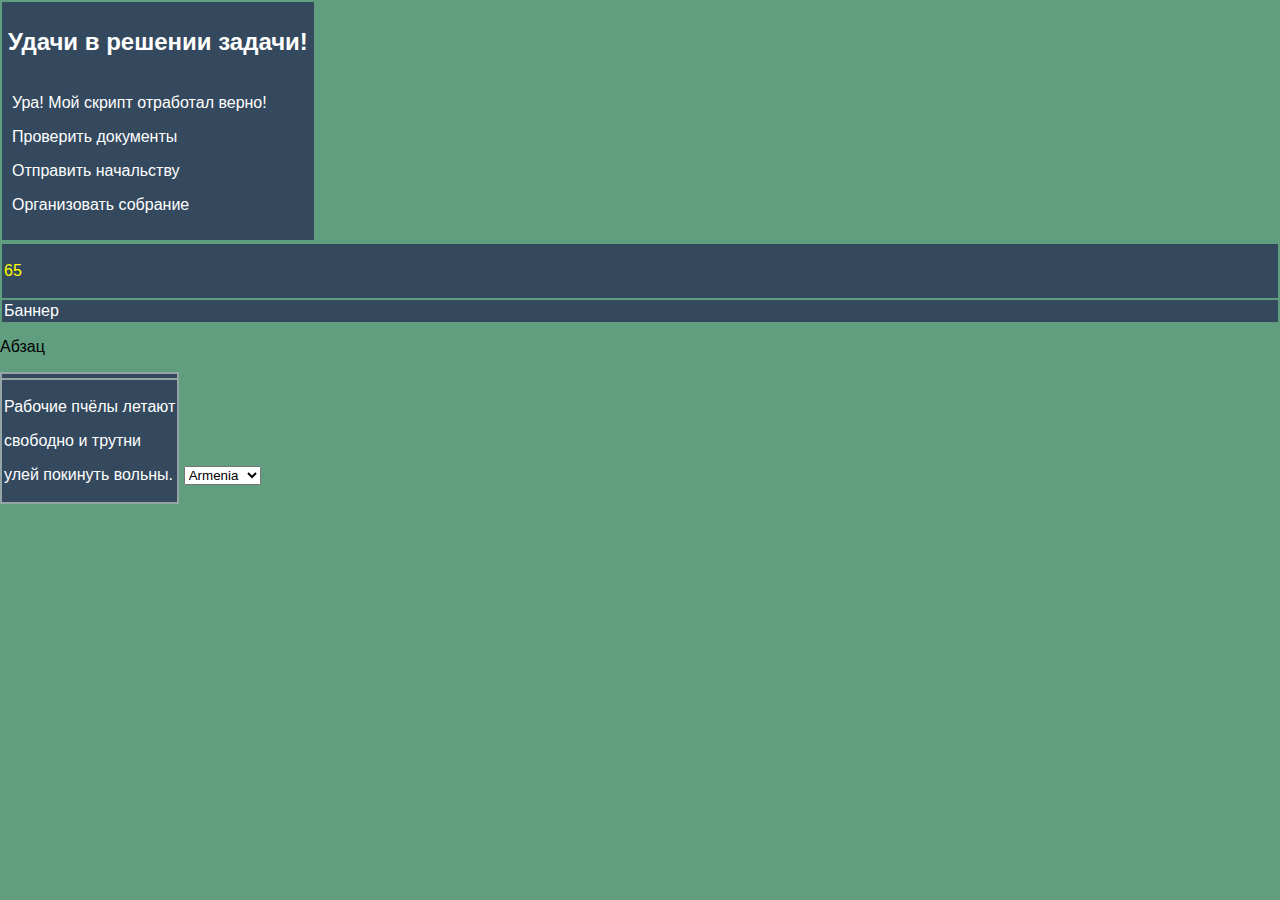
<file: lesson11/index.html>
<!DOCTYPE html>
<html lang="en">

<head>
  <meta charset="UTF-8">
  <meta http-equiv="X-UA-Compatible" content="IE=edge">
  <meta name="viewport" content="width=device-width, initial-scale=1.0">
  <title>Document</title>
  <link rel="stylesheet" href="style.css">
</head>

<body>
  <div class="card">
    <div class="content">
      <p><h2>Удачи в решении задачи!</h2></p>
      <div id="root"></div>
    </div>
  </div>
  <div>
    <p id="rainbow">65</p>
  </div>
  <div>Баннер</div>

  <p>Delete</p>
  <p>Абзац</p>
  <p>Delete</p>

  <section class="card">
    <div id="div1">
      <p>свободно и трутни</p>
      <p>улей покинуть вольны.</p>
    </div>
    <div id="div2">
    <p>Рабочие пчёлы летают</p>
    </div>
  </section>

  <section class="card">
    <select name="" id=""></select>
  </section>

  <script src="script.js"></script>
</body>

</html>
</file>
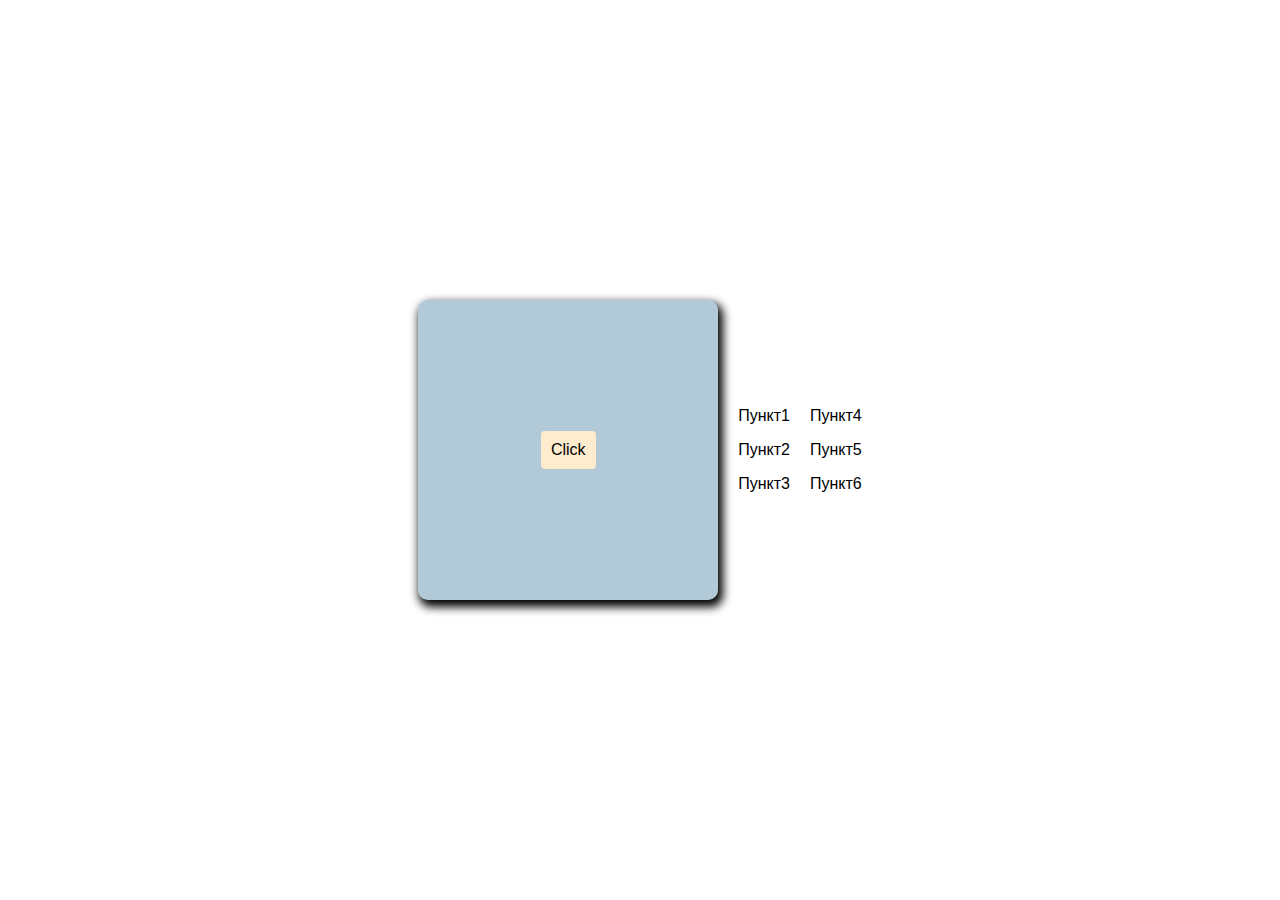
<file: lesson12/index.html>
<!DOCTYPE html>
<html lang="en">

<head>
    <meta charset="UTF-8" />
    <meta http-equiv="X-UA-Compatible" content="IE=edge" />
    <meta name="viewport" content="width=device-width, initial-scale=1.0" />
    <title>DOM</title>
    <link rel="stylesheet" href="style.css" />
    <script src="function.js"></script>
</head>

<body class="flexible">
    <div class="square flexible" >
        <a class="btn flexible" href="">Click</a>
    
    </div>

    <section class="card flexible">
<div id="div1" >
    <p>Пункт1</p>
    <p>Пункт2</p>
    <p>Пункт3</p>
</div>
<div id="div2" >
    <p>Пункт4</p>
    <p>Пункт5</p>
    <p>Пункт6</p>
</div>

</section>
    <script src="script.js"></script>
</body>

</html>
</file>
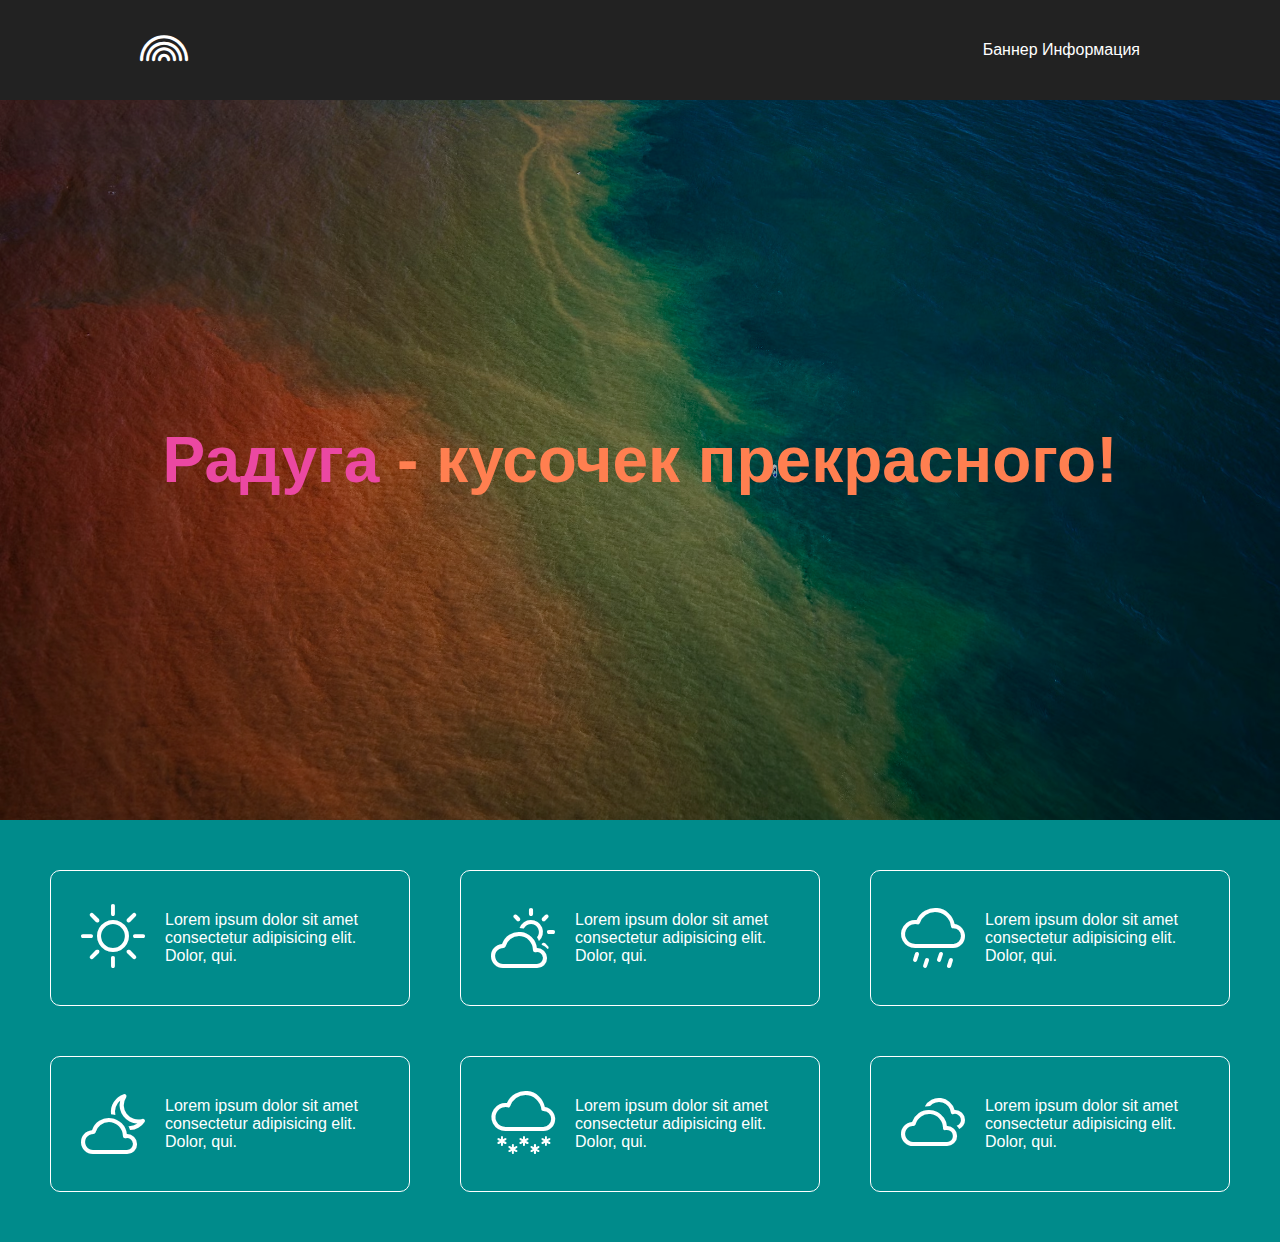
<file: lesson3/index.html>
<!DOCTYPE html>
<html lang="en">

<head>
  <meta charset="UTF-8">
  <meta http-equiv="X-UA-Compatible" content="IE=edge">
  <meta name="viewport" content="width=device-width, initial-scale=1.0">
  <link rel="stylesheet" href="style.css">
  <!-- Option 1: Include in HTML -->
  <link rel="stylesheet" href="https://cdn.jsdelivr.net/npm/bootstrap-icons@1.10.5/font/bootstrap-icons.css">
  <title>Document</title>
</head>

<body>
  <header class="container">
    
    <a href="" class="logo">
      <i class="bi bi-rainbow"></i>
    </a>
    <nav>
      <a href="#banner">Баннер</a>
      <a href="#info">Информация</a>
    </nav>
  </header>
  <div class="banner container" id="banner">
    <h1>- кусочек прекрасного!</h1>
  </div>
  <div class="info" id="info container">
    <!-- .info__card>i+lorem10 -->
    <div class="info__card">
      <i class="bi bi-brightness-high"></i>
      Lorem ipsum dolor sit amet consectetur adipisicing elit. Dolor, qui.
    </div>
    <div class="info__card">
      <i class="bi bi-cloud-sun"></i>
      Lorem ipsum dolor sit amet consectetur adipisicing elit. Dolor, qui.
    </div>
    <div class="info__card">
      <i class="bi bi-cloud-drizzle"></i>
      Lorem ipsum dolor sit amet consectetur adipisicing elit. Dolor, qui.
    </div>
    <div class="info__card">
      <i class="bi bi-cloud-moon"></i>
      Lorem ipsum dolor sit amet consectetur adipisicing elit. Dolor, qui.
    </div>
    <div class="info__card">
      <i class="bi bi-cloud-snow"></i>
      Lorem ipsum dolor sit amet consectetur adipisicing elit. Dolor, qui.
    </div>
    <div class="info__card">
      <i class="bi bi-clouds"></i>
      Lorem ipsum dolor sit amet consectetur adipisicing elit. Dolor, qui.
    </div>
  </div>
</body>

</html>

<!-- <div class="field">
    <input id="checkbox" type="checkbox" class="name duration iteration-count">
    <label for="checkbox"></label>
  </div> -->
<!-- <div><img class="pause" src="https://prog-center.pro/static/sber/task_17/train.png" alt=""></div> -->
<!-- <div class="card sale"> Lorem ipsum dolor sit amet consectetur adipisicing elit. Esse rem similique omnis quidem rerum repellendus.<div class="sticker">Sale</div></div>
  <div class="card">Lorem ipsum, dolor sit amet consectetur adipisicing elit. Iusto sit tempore aperiam deleniti?</div>
  <div class="card">Lorem ipsum dolor sit, amet consectetur adipisicing elit. Nisi, nostrum?</div> -->
<!-- <div class="image"><img src="https://prog-center.pro/static/sber/task_19/image.jpeg" alt=""> <div class="protect"></div>
  </div> -->
<!-- <div class="block_1"></div>
  <div class="block_2"></div>
  <div class="block_3"></div>
  <div class="block_4"></div> -->
<!-- <section>
    <p>Lorem ipsum dolor sit amet consectetur adipisicing elit. Veritatis corporis nesciunt, dolore labore velit maiores
      sunt voluptas nihil earum culpa aliquam vero voluptatum cum eum amet esse enim consequatur natus!
    </p>
    <p>Lorem ipsum dolor sit amet consectetur adipisicing elit. Veritatis corporis nesciunt, dolore labore velit maiores
      sunt
      voluptas nihil earum culpa aliquam vero voluptatum cum eum amet esse enim consequatur natus!</p>
    <p>Lorem ipsum dolor sit amet consectetur adipisicing elit. Veritatis corporis nesciunt, dolore labore velit maiores
      sunt
      voluptas nihil earum culghjghpa aliquam vero voluptatum cum eum amet esse enim consequatur natus!</p>
  </section>
  <button class="btn_up">&#8679</button> -->
</file>
<file: lesson11/style.css>
body{
background-color: #619e80;
margin: 0;
font-family: sans-serif;
}
.card{
padding: 10 px;
margin: 10 px;
display: inline-block;
background-color: #95a5a6;
}
.adds{
color: #ffffff;
background-color: #34495e;
padding: 2px;
margin: 2px;
}
</file>
<file: lesson12/style.css>
body {
    margin: 0;
    height: 100vh;
    font-family: sans-serif;
}

.flexible {
    display: flex;
    justify-content: center;
    align-items: center;
    gap: 20px;
}

a {
    color: inherit;
    text-decoration: none;
}

.square {
    width: 300px;
    height: 300px;
    border-radius: 10px;
    box-shadow: 3px 5px 10px 2px #000;
    flex-direction: column;
    gap: 10px;
    user-select: none;
}

.btn {
    padding: 10px;
    background-color: blanchedalmond;
    border-radius: 4px;
}
</file>
<file: lesson3/style.css>
/* body{
  background-color: #6f9e80;
  margin: 10px;
  font-family: sans-serif;
  padding: 20px;
  display: flex;
  flex-wrap: wrap; 
} */
/* @keyframes example{
  0%{transform: scale(1);}
  33%{transform: scale(1.1);}
  66%{transform: scale(0.9);}
  100%{transform: scale(1);}
}
.field input{
  width: 0;
  height: 0;
}
.field input+label{
  display: inline-block;
  width: 25px;
  height: 25px;
  border: 2px solid black;
}
input:checked+label{
  animation-name: example;
  animation-duration: 1s;
  animation-iteration-count: 2;
  background-color: #27ae60;
}
.name:checked+label{
  animation-name: example;
}
.duration:checked+label{
  animation-duration: 0.8s;
}
.iteration-count:checked+label{
  animation-iteration-count: infinite;
} */
/* @keyframes example{
  0%{left: 0;}
  100%{left: 100vw}
}
img{
  width: 300px;
  position: absolute;
  left: 0;
  bottom: 0;
  animation-name: example;
  animation-duration: 10s;
  animation-iteration-count: 2;
  animation-timing-function: linear;
}
.pause:hover{
  animation-play-state: paused;
} */

/* .card{
  padding: 10px;
  margin: 10px;
  width: 300px;
  background-color: darkblue;
  color: white;
  transition: box-shadow 0.5s ease;
}
.card:hover{
  box-shadow: 10px 10px 10px black;
}
.sticker{
  width: 50px;
  height: 50px;
  background-color: #c0392b;
  display: flex;
  justify-content: center;
  align-items: center;
  border-radius: 50%;
  transform: translate(50%, -50%) rotate(30deg);
  position: absolute;
  top: 0px;
  right: 0px;
  
}
.sale{
  position: relative;
} */

/* .image{
  margin: 20px;
  display: inline-block;
  background-size: cover;
  background-position: center;
  width: 300px;
  height: 300px;
  position: relative;
}
img{
  width: 100%;
  height: 100%;
}
.protect{
  position: absolute;
  width: 100%;
  height: 100%;
  background: #2226;
  top: 0;
  left: 0;
} */

/* div{
  width: 50px;
  height: 50px;
  border: 2px solid black;
  position: absolute;
}
.block_1{
  background: red;
  top: 100px;
  left: 100px;
}
.block_2{
  background:yellow;
  left: 100px;
  bottom: 100px;
}
.block_3{
  background: blue;
  right: 100px;
  top: 100px;
}
.block_4{
  background: green;
  right: 100px;
  bottom: 100px;
} */
/* section{
  height: 130vh;
}
p{
  padding: 10px;
  margin: 10px;
  font-size: 20px;
}
.btn_up{
  border: none;
  border-radius: 50%;
  font-size: 30px;
}
button{
  position: fixed;
  bottom: 20px;
  right: 20px;
  background: rgb(44, 62, 80);
  color: rgb(236, 240, 241);
  padding: 10px;
} */

body{
  margin: 0;
  font-family: sans-serif;
  padding: 0, 100px;
}
a{
  color: inherit;
  text-decoration: none;
}
h1{
  margin: 0;
}
h1::before{
  content: "Радуга ";
  color:rgb(235, 72, 162) ;
}
header{
  height: 100px;
  background-color: #222;
  color: #fff;
  display: flex;
  justify-content: space-between;
  align-items: center;
  padding-right: 30px;
  padding-left: 30px;

}
.banner{
  height: 80vh;
  background: url(/lesson3/img/bg.jpeg) no-repeat center / cover;
  color: coral;
  display: flex;
  justify-content: center;
  align-items: center;
  font-size: 2rem;
  text-align:center;  
  position: relative;
  
}
.banner h1{
  position: relative;
  z-index: 2;
}
.banner::before{
  content: "";
  background-color: rgba(0, 0, 0, 0.297);
  width: 100%;
  height: 100%;
  position: absolute;
}
.bi{
  font-size: 3em;
}
.info{
  background-color: darkcyan;
  padding: 50px;
  display: grid;
  grid-template-columns: repeat(3,1fr);
  gap: 50px;

}
.info__card{
  border: 1px solid ;
  color: #fff;
  padding: 30px;
  border-radius: 10px;
  display: flex;
  gap: 20px;
  align-items: center;
}
.info__card i{
  font-size: 4em;
}
.container{
  padding-left: calc(50% - 500px);
  padding-right: calc(50% - 500px);
}
@media (min-width: 500px) and (max-width : 1199px) {
  .container{
    padding: 50px;
  }
  header{
    height: auto;
  }
  .info{
    grid-template-columns: repeat(2,1fr);
  }
}
@media (max-width : 599px) {
  .container{
    padding: 10px;
  }
  header{
    height: auto;
    flex-direction: column;
    gap: 10px;
  }
  .info{
    grid-template-columns: repeat(1,1fr);
    gap: 10px;
  }
  .banner{
    font-size: 1.5rem;
    height: 30vh;
  }
  .info__card i{
  font-size: 2em;
  }

}
</file>
